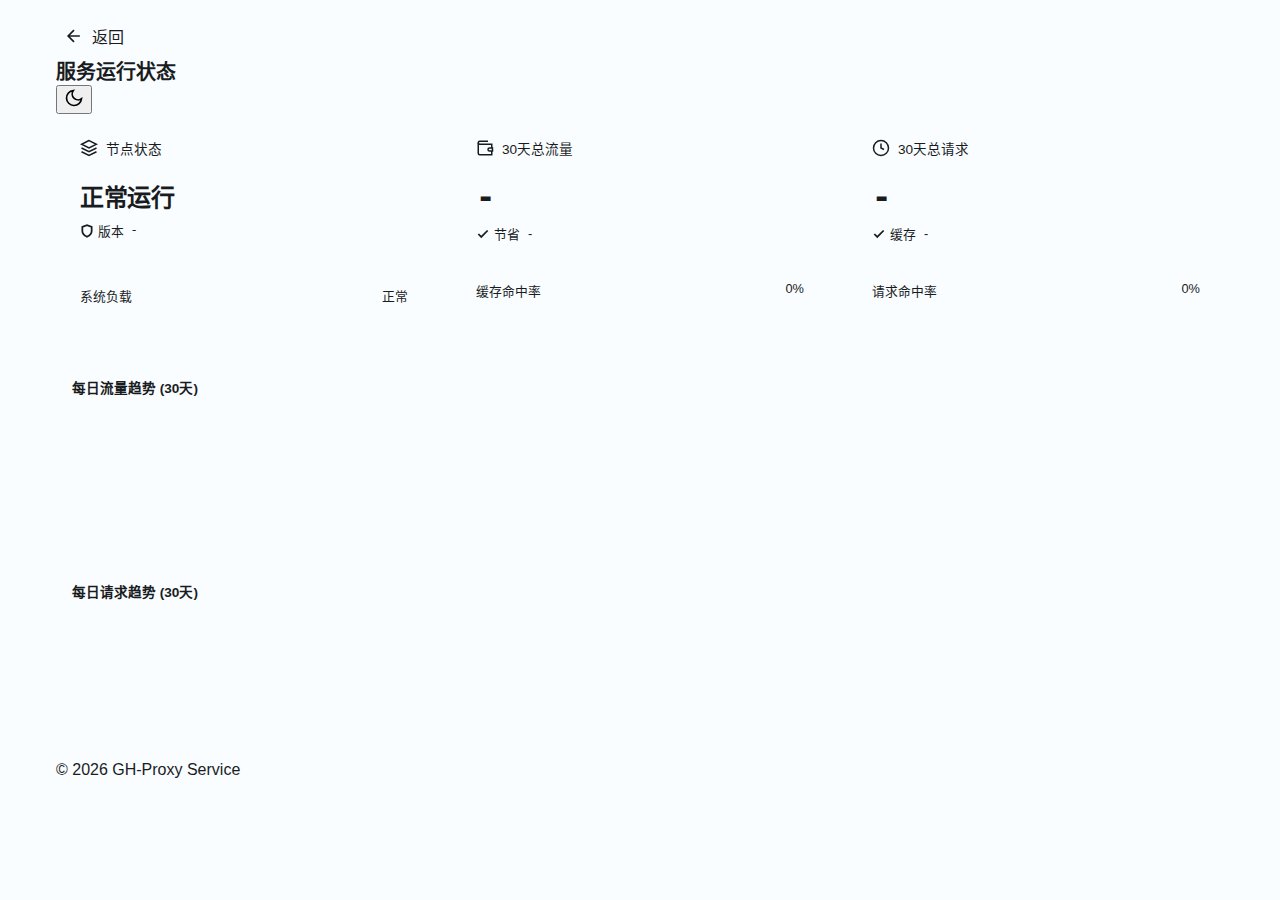
<file: web/status.html>
<!DOCTYPE html>
<html lang="zh-CN">

<head>
    <meta charset="UTF-8">
    <meta name="viewport" content="width=device-width, initial-scale=1.0">
    <title>系统状态 - GH-Proxy</title>
    <meta name="description" content="GH-Proxy 服务实时运行状态监控，包括流量统计、缓存命中率及每日趋势。">
    <meta name="theme-color" content="#ffffff">
    <link rel="stylesheet" href="style.css?v=1.4">
    <link rel="icon" href="favicon.ico">
    <style>
        /* Override container width for the status dashboard to fit 3 cards */
        .container {
            max-width: 1200px;
        }

        .dashboard-grid {
            display: grid;
            grid-template-columns: repeat(3, 1fr);
            gap: 1.25rem;
            margin-bottom: 2rem;
        }

        @media (max-width: 768px) {
            .dashboard-grid {
                grid-template-columns: 1fr;
            }
        }

        .metric-card {
            background: var(--surface-glass);
            backdrop-filter: var(--mica-blur);
            border: 1px solid var(--border);
            border-radius: var(--radius-lg);
            padding: 1.5rem;
            position: relative;
            overflow: hidden;
            box-shadow: var(--shadow-md);
            transition: transform 0.2s var(--ease-out);
        }

        .metric-card:hover {
            transform: translateY(-2px);
            box-shadow: var(--shadow-lg);
        }

        .metric-title {
            font-size: 0.85rem;
            color: var(--text-muted);
            font-weight: 500;
            margin-bottom: 1.25rem;
            display: flex;
            align-items: center;
            gap: 0.5rem;
        }

        .metric-value {
            font-family: 'JetBrains Mono', monospace;
            font-size: 2rem;
            font-weight: 700;
            color: var(--text-main);
            margin-bottom: 0.5rem;
            letter-spacing: -0.5px;
        }

        .metric-sub {
            font-size: 0.8rem;
            color: var(--success);
            font-weight: 500;
            display: flex;
            align-items: center;
            gap: 0.25rem;
        }

        .chart-container {
            margin-top: 1.5rem;
            height: 6px;
            background: var(--border-strong);
            border-radius: 3px;
            overflow: hidden;
            display: flex;
        }

        .chart-fill {
            height: 100%;
            background: var(--primary);
            transition: width 1s var(--ease-out);
        }

        .chart-fill.cached {
            background: var(--success);
        }

        .back-link {
            display: inline-flex;
            align-items: center;
            gap: 0.5rem;
            color: var(--text-muted);
            text-decoration: none;
            font-weight: 500;
            transition: all 0.1s var(--ease-out);
            padding: 0.5rem;
            border-radius: var(--radius-md);
        }

        .back-link:hover {
            color: var(--primary);
            background: var(--border);
        }

        /* Revert to vertical stack for charts */
        .charts-container {
            display: flex;
            flex-direction: column;
            gap: 1.5rem;
        }
    </style>
</head>

<body>
    <div class="container">
        <header class="header">
            <a href="/" class="back-link">
                <svg width="20" height="20" viewBox="0 0 24 24" fill="none" stroke="currentColor" stroke-width="2">
                    <path d="M19 12H5M12 19l-7-7 7-7" />
                </svg>
                返回
            </a>

            <h1 style="font-size: 1.25rem; margin: 0; font-weight: 600;">服务运行状态</h1>

            <button class="theme-toggle" id="themeToggle">
                <svg class="icon-sun" width="20" height="20" viewBox="0 0 24 24" fill="none" stroke="currentColor"
                    stroke-width="2" style="display:none;">
                    <circle cx="12" cy="12" r="5"></circle>
                    <line x1="12" y1="1" x2="12" y2="3"></line>
                    <line x1="12" y1="21" x2="12" y2="23"></line>
                    <line x1="4.22" y1="4.22" x2="5.64" y2="5.64"></line>
                    <line x1="18.36" y1="18.36" x2="19.78" y2="19.78"></line>
                    <line x1="1" y1="12" x2="3" y2="12"></line>
                    <line x1="21" y1="12" x2="23" y2="12"></line>
                    <line x1="4.22" y1="19.78" x2="5.64" y2="18.36"></line>
                    <line x1="18.36" y1="5.64" x2="19.78" y2="4.22"></line>
                </svg>
                <svg class="icon-moon" width="20" height="20" viewBox="0 0 24 24" fill="none" stroke="currentColor"
                    stroke-width="2">
                    <path d="M21 12.79A9 9 0 1 1 11.21 3 7 7 0 0 0 21 12.79z"></path>
                </svg>
            </button>
        </header>



        <!-- Stats Dashboard -->
        <div id="statsDashboard" class="dashboard-grid">
            <!-- Node Info Card -->
            <div class="metric-card">
                <div class="metric-title">
                    <svg width="18" height="18" viewBox="0 0 24 24" fill="none" stroke="currentColor" stroke-width="2">
                        <path d="M12 2L2 7l10 5 10-5-10-5zM2 17l10 5 10-5M2 12l10 5 10-5"></path>
                    </svg>
                    节点状态
                </div>
                <div class="metric-value" style="color: var(--success); font-size: 1.5rem;">
                    正常运行
                </div>
                <div class="metric-sub">
                    <svg width="14" height="14" viewBox="0 0 24 24" fill="none" stroke="currentColor" stroke-width="3">
                        <path d="M12 22s8-4 8-10V5l-8-3-8 3v7c0 6 8 10 8 10z"></path>
                    </svg>
                    版本 <span id="version" style="margin-left:4px; font-family:'JetBrains Mono'">-</span>
                </div>
                <div class="chart-container" style="background: transparent; margin-top: 2rem;">
                    <!-- Visual pulse animation -->
                    <div style="width: 100%; height: 100%; display: flex; align-items: center; gap: 4px;">
                        <span
                            style="height: 4px; width: 4px; background: var(--success); border-radius: 50%; opacity: 0.8;"></span>
                        <span
                            style="height: 4px; width: 4px; background: var(--success); border-radius: 50%; opacity: 0.6;"></span>
                        <span
                            style="height: 4px; width: 4px; background: var(--success); border-radius: 50%; opacity: 0.4;"></span>
                    </div>
                </div>
                <div
                    style="display:flex; justify-content:space-between; margin-top:0.5rem; font-size:0.8rem; color:var(--text-muted);">
                    <span>系统负载</span>
                    <span>正常</span>
                </div>
            </div>

            <!-- Traffic Card -->
            <div class="metric-card">
                <div class="metric-title">
                    <svg width="18" height="18" viewBox="0 0 24 24" fill="none" stroke="currentColor" stroke-width="2">
                        <path d="M21 12V7H5a2 2 0 0 1-2-2V5a2 2 0 0 1 2-2h11"></path>
                        <path d="M3 5v14a2 2 0 0 0 2 2h16v-5"></path>
                        <path d="M18 12a2 2 0 0 0 0 4h4v-4Z"></path>
                    </svg>
                    30天总流量
                </div>
                <div class="metric-value" id="totalBytes">-</div>
                <div class="metric-sub">
                    <svg width="14" height="14" viewBox="0 0 24 24" fill="none" stroke="currentColor" stroke-width="3">
                        <polyline points="20 6 9 17 4 12"></polyline>
                    </svg>
                    节省 <span id="savedBytes" style="margin-left:4px">-</span>
                </div>
                <!-- Progress bar for cache hit -->
                <div class="chart-container">
                    <div class="chart-fill cached" id="bytesBar" style="width: 0%"></div>
                </div>
                <div
                    style="display:flex; justify-content:space-between; margin-top:0.5rem; font-size:0.8rem; color:var(--text-muted);">
                    <span>缓存命中率</span>
                    <span id="bytesRate">0%</span>
                </div>
            </div>

            <!-- Requests Card -->
            <div class="metric-card">
                <div class="metric-title">
                    <svg width="18" height="18" viewBox="0 0 24 24" fill="none" stroke="currentColor" stroke-width="2">
                        <circle cx="12" cy="12" r="10"></circle>
                        <polyline points="12 6 12 12 16 14"></polyline>
                    </svg>
                    30天总请求
                </div>
                <div class="metric-value" id="totalReqs">-</div>
                <div class="metric-sub">
                    <svg width="14" height="14" viewBox="0 0 24 24" fill="none" stroke="currentColor" stroke-width="3">
                        <polyline points="20 6 9 17 4 12"></polyline>
                    </svg>
                    缓存 <span id="cachedReqs" style="margin-left:4px">-</span>
                </div>
                <div class="chart-container">
                    <div class="chart-fill cached" id="reqsBar" style="width: 0%"></div>
                </div>
                <div
                    style="display:flex; justify-content:space-between; margin-top:0.5rem; font-size:0.8rem; color:var(--text-muted);">
                    <span>请求命中率</span>
                    <span id="reqsRate">0%</span>
                </div>
            </div>
        </div>

        <!-- Charts Container (Stacked) -->
        <div class="charts-container">
            <div class="glass-card" style="margin-bottom: 0; padding: 1rem;">
                <h3 style="font-size: 0.85rem; margin-top: 0; margin-bottom: 0.5rem;">每日流量趋势 (30天)</h3>
                <div id="chartContainer" style="height: 120px; width: 100%; position: relative;">
                    <!-- SVG Chart will be rendered here -->
                </div>
            </div>

            <div class="glass-card" style="margin-bottom: 0; padding: 1rem;">
                <h3 style="font-size: 0.85rem; margin-top: 0; margin-bottom: 0.5rem;">每日请求趋势 (30天)</h3>
                <div id="reqChartContainer" style="height: 120px; width: 100%; position: relative;">
                    <!-- SVG Chart will be rendered here -->
                </div>
            </div>
        </div>




        <p>&copy;
            <script>document.write(new Date().getFullYear())</script> GH-Proxy Service
        </p>
        </footer>
    </div>
    <script src="script.js?v=1.4"></script>
</body>

</html>
</file>
<file: web/style.css>
/* Material Design 3 Color Tokens */
:root {
    /* 主题基色 - 天蓝色系 */
    --md-ref-palette-primary0: #000000;
    --md-ref-palette-primary10: #001D3D;
    --md-ref-palette-primary20: #003A66;
    --md-ref-palette-primary30: #004D8F;
    --md-ref-palette-primary40: #0061B8;
    --md-ref-palette-primary50: #0075D8;
    --md-ref-palette-primary60: #2E8FFF;
    --md-ref-palette-primary70: #5BA3FF;
    --md-ref-palette-primary80: #87BBFF;
    --md-ref-palette-primary90: #B8D4FF;
    --md-ref-palette-primary95: #D4E3FF;
    --md-ref-palette-primary98: #ECF0FF;
    --md-ref-palette-primary99: #F8FAFF;
    --md-ref-palette-primary100: #FFFFFF;

    /* 系统颜色角色 */
    --md-sys-color-primary: var(--md-ref-palette-primary40);
    --md-sys-color-on-primary: var(--md-ref-palette-primary100);
    --md-sys-color-primary-container: var(--md-ref-palette-primary90);
    --md-sys-color-on-primary-container: var(--md-ref-palette-primary10);
    --md-sys-color-secondary: #5B6B7A;
    --md-sys-color-on-secondary: #FFFFFF;
    --md-sys-color-secondary-container: #DFE3F0;
    --md-sys-color-on-secondary-container: #172534;
    --md-sys-color-tertiary: #6B5B8F;
    --md-sys-color-on-tertiary: #FFFFFF;
    --md-sys-color-tertiary-container: #F0E8FF;
    --md-sys-color-on-tertiary-container: #251A47;
    --md-sys-color-error: #BA1A1A;
    --md-sys-color-on-error: #FFFFFF;
    --md-sys-color-error-container: #FFDAD6;
    --md-sys-color-on-error-container: #410002;
    --md-sys-color-background: #FAFDFF;
    --md-sys-color-on-background: #191C1E;
    --md-sys-color-surface: #FAFDFF;
    --md-sys-color-on-surface: #191C1E;
    --md-sys-color-surface-variant: #DDE3EB;
    --md-sys-color-on-surface-variant: #464C54;
    --md-sys-color-outline: #777E86;
    --md-sys-color-outline-variant: #C0C7CF;
    --md-sys-color-shadow: #000000;
    --md-sys-color-scrim: #000000;
    --md-sys-color-inverse-surface: #2E3134;
    --md-sys-color-inverse-on-surface: #F0F1F3;
    --md-sys-color-inverse-primary: var(--md-ref-palette-primary80);
    --md-sys-color-surface-dim: #D9DDE0;
    --md-sys-color-surface-bright: #FAFDFF;
    --md-sys-color-surface-container-lowest: #FFFFFF;
    --md-sys-color-surface-container-low: #F3F7FA;
    --md-sys-color-surface-container: #EEF1F5;
    --md-sys-color-surface-container-high: #E8ECEF;
    --md-sys-color-surface-container-highest: #E2E7EA;

    /* Elevation Tokens */
    --md-sys-elevation-0: none;
    --md-sys-elevation-1: 0 1px 3px 1px rgba(0, 0, 0, 0.15), 0 1px 2px 0 rgba(0, 0, 0, 0.3);
    --md-sys-elevation-2: 0 2px 6px 2px rgba(0, 0, 0, 0.15), 0 1px 2px 0 rgba(0, 0, 0, 0.3);
    --md-sys-elevation-3: 0 3px 8px 3px rgba(0, 0, 0, 0.15), 0 1px 3px 0 rgba(0, 0, 0, 0.3);
    --md-sys-elevation-4: 0 4px 12px 4px rgba(0, 0, 0, 0.15), 0 2px 4px 0 rgba(0, 0, 0, 0.3);
    --md-sys-elevation-5: 0 5px 16px 5px rgba(0, 0, 0, 0.15), 0 2px 5px 0 rgba(0, 0, 0, 0.3);

    /* Typescale Tokens */
    --md-sys-typescale-label-large-font: 'Roboto', -apple-system, BlinkMacSystemFont, 'Segoe UI', sans-serif;
    --md-sys-typescale-label-large-weight: 500;
    --md-sys-typescale-label-large-size: 14px;
    --md-sys-typescale-label-large-line-height: 20px;
    --md-sys-typescale-body-large-font: 'Roboto', -apple-system, BlinkMacSystemFont, 'Segoe UI', sans-serif;
    --md-sys-typescale-body-large-weight: 400;
    --md-sys-typescale-body-large-size: 16px;
    --md-sys-typescale-body-large-line-height: 24px;
    --md-sys-typescale-headline-small-font: 'Roboto', -apple-system, BlinkMacSystemFont, 'Segoe UI', sans-serif;
    --md-sys-typescale-headline-small-weight: 400;
    --md-sys-typescale-headline-small-size: 24px;
    --md-sys-typescale-headline-small-line-height: 32px;
}

/* Dark Theme */
@media (prefers-color-scheme: dark) {
    :root {
        --md-sys-color-primary: var(--md-ref-palette-primary80);
        --md-sys-color-on-primary: var(--md-ref-palette-primary20);
        --md-sys-color-primary-container: var(--md-ref-palette-primary30);
        --md-sys-color-on-primary-container: var(--md-ref-palette-primary90);
        --md-sys-color-secondary: #C3CADB;
        --md-sys-color-on-secondary: #2D3E4F;
        --md-sys-color-secondary-container: #455166;
        --md-sys-color-on-secondary-container: #DFE3F0;
        --md-sys-color-tertiary: #D7CAFF;
        --md-sys-color-on-tertiary: #3D345F;
        --md-sys-color-tertiary-container: #554877;
        --md-sys-color-on-tertiary-container: #F0E8FF;
        --md-sys-color-error: #FFB4AB;
        --md-sys-color-on-error: #690005;
        --md-sys-color-error-container: #93000A;
        --md-sys-color-on-error-container: #FFB4AB;
        --md-sys-color-background: #191C1E;
        --md-sys-color-on-background: #E2E7EC;
        --md-sys-color-surface: #191C1E;
        --md-sys-color-on-surface: #E2E7EC;
        --md-sys-color-surface-variant: #464C54;
        --md-sys-color-on-surface-variant: #C0C7CF;
        --md-sys-color-outline: #8A919A;
        --md-sys-color-outline-variant: #464C54;
        --md-sys-color-shadow: #000000;
        --md-sys-color-scrim: #000000;
        --md-sys-color-inverse-surface: #E2E7EC;
        --md-sys-color-inverse-on-surface: #191C1E;
        --md-sys-color-inverse-primary: var(--md-ref-palette-primary40);
        --md-sys-color-surface-dim: #101214;
        --md-sys-color-surface-bright: #37404A;
        --md-sys-color-surface-container-lowest: #0D0F13;
        --md-sys-color-surface-container-low: #191C1E;
        --md-sys-color-surface-container: #1D2125;
        --md-sys-color-surface-container-high: #27292F;
        --md-sys-color-surface-container-highest: #323639;
    }
}

body {
    font-family: 'Roboto', -apple-system, BlinkMacSystemFont, 'Segoe UI', sans-serif;
    background-color: var(--md-sys-color-surface);
    color: var(--md-sys-color-on-surface);
    margin: 0;
    padding: 0;
    display: flex;
    flex-direction: column;
    min-height: 100vh;
}

.container {
    width: 100%;
    max-width: 800px;
    margin: 0 auto;
    padding: 16px;
    box-sizing: border-box;
    flex-grow: 1;
    display: flex;
    flex-direction: column;
}

.content {
    flex-grow: 1;
}

.app-bar {
    background-color: var(--md-sys-color-surface-container-highest);
    padding: 16px;
    box-shadow: var(--md-sys-elevation-1);
    border-radius: 28px;
    margin-bottom: 24px;
}

.app-bar__title {
    font-size: var(--md-sys-typescale-headline-small-size);
    font-weight: var(--md-sys-typescale-headline-small-weight);
    line-height: var(--md-sys-typescale-headline-small-line-height);
    margin: 0;
    color: var(--md-sys-color-on-surface);
}

.card {
    background-color: var(--md-sys-color-surface-container-highest);
    border-radius: 28px;
    padding: 24px;
    box-shadow: var(--md-sys-elevation-1);
    margin-bottom: 24px;
}

.input-card__description {
    font-size: var(--md-sys-typescale-body-large-size);
    color: var(--md-sys-color-on-surface-variant);
    margin-bottom: 24px;
}

.input-card__form {
    display: flex;
    flex-direction: column;
    gap: 20px;
}

.text-field {
    position: relative;
}

.text-field__input {
    width: 100%;
    font-size: var(--md-sys-typescale-body-large-size);
    padding: 16px;
    padding-right: 48px;
    border: none;
    border-radius: 28px;
    background-color: var(--md-sys-color-surface);
    color: var(--md-sys-color-on-surface);
    outline: none;
    box-sizing: border-box;
    transition: box-shadow 0.3s;
}

.text-field__input::placeholder {
    color: var(--md-sys-color-on-surface-variant);
    opacity: 1;
}

.text-field__clear-button {
    position: absolute;
    right: 8px;
    top: 50%;
    transform: translateY(-50%);
    width: 32px;
    height: 32px;
    border: none;
    border-radius: 50%;
    background-color: transparent;
    color: var(--md-sys-color-on-surface-variant);
    cursor: pointer;
    display: flex;
    align-items: center;
    justify-content: center;
    transition: background-color 0.2s, color 0.2s;
    padding: 0;
    font-size: 20px;
    opacity: 0;
    pointer-events: none;
}

.text-field__clear-button:hover:not(:disabled) {
    background-color: var(--md-sys-color-surface-container);
    color: var(--md-sys-color-on-surface);
}

.text-field__clear-button.visible {
    opacity: 1;
    pointer-events: auto;
}

.text-field__error {
    color: var(--md-sys-color-error);
    font-size: 12px;
    margin-top: 4px;
    margin-left: 16px;
    display: none;
}

.text-field__error--visible {
    display: block;
}

.button {
    display: inline-flex;
    align-items: center;
    justify-content: center;
    font-size: var(--md-sys-typescale-label-large-size);
    font-weight: var(--md-sys-typescale-label-large-weight);
    padding: 10px 24px;
    border-radius: 20px;
    border: none;
    cursor: pointer;
    gap: 8px;
    transition: background-color 0.3s, box-shadow 0.3s;
    text-transform: none;
}
.button--filled {
    background-color: var(--md-sys-color-primary);
    color: var(--md-sys-color-on-primary);
}
.button--filled:hover {
    box-shadow: 0 1px 3px 1px rgba(0,0,0,.15), 0 1px 2px 0 rgba(0,0,0,.3);
}
.button:disabled {
    background-color: var(--md-sys-color-on-surface);
    color: var(--md-sys-color-surface);
    opacity: 0.12;
    cursor: not-allowed;
    box-shadow: none;
}
.button--icon {
    background-color: transparent;
    color: var(--md-sys-color-on-surface-variant);
    border: 1px solid var(--md-sys-color-outline);
    padding: 6px;
    border-radius: 50%;
    width: 32px;
    height: 32px;
    display: flex;
    align-items: center;
    justify-content: center;
    box-shadow: none;
    transition: background-color 0.2s;
}
.button--icon:hover {
    background-color: rgba(var(--md-sys-color-primary-rgb), 0.08);
}
.button--icon:disabled {
    opacity: 0.38;
    cursor: not-allowed;
    border-color: var(--md-sys-color-outline);
    background-color: transparent;
    color: var(--md-sys-color-on-surface-variant);
}
.button--icon > .material-symbols-outlined { font-size: 18px; }

:root { --md-sys-color-primary-rgb: 0, 97, 184; }
@media (prefers-color-scheme: dark) { :root { --md-sys-color-primary-rgb: 135, 187, 255; } }

.output-area {
    position: relative;
    background-color: var(--md-sys-color-surface);
    border-radius: 28px;
    padding: 16px;
    padding-right: 90px;
    margin-top: 16px;
    box-shadow: var(--md-sys-elevation-1);
    display: flex;
    align-items: center;
}

.output-area__pre {
    font-family: monospace;
    white-space: pre-wrap;
    word-break: break-all;
    margin: 0;
    color: var(--md-sys-color-on-surface);
}

.output-area__actions {
    position: absolute;
    top: 50%;
    transform: translateY(-50%);
    right: 12px;
    display: flex;
    gap: 8px;
    align-items: center;
}

.status-cards {
    display: grid;
    grid-template-columns: repeat(auto-fit, minmax(200px, 1fr));
    gap: 16px;
}
.info-card {
    display: flex;
    flex-direction: column;
    align-items: center;
    text-align: center;
    padding: 20px 16px;
}
.info-card__icon { font-size: 36px; color: var(--md-sys-color-primary); margin-bottom: 12px; }
.info-card__title { font-size: var(--md-sys-typescale-label-large-size); margin: 0 0 8px; color: var(--md-sys-color-on-surface); }
.info-card__text { font-size: var(--md-sys-typescale-body-large-size); color: var(--md-sys-color-on-surface-variant); margin: 0; word-break: break-word; }

.helper-text { font-size: var(--md-sys-typescale-label-large-size); color: var(--md-sys-color-on-surface-variant); margin-top: 16px; }
.footer { text-align: center; padding: 24px 0; color: var(--md-sys-color-on-surface-variant); font-size: var(--md-sys-typescale-label-large-size); margin-top: auto; }
.footer a { color: var(--md-sys-color-primary); text-decoration: none; }
.footer a:hover { text-decoration: underline; }

.toast { position: fixed; bottom: 24px; left: 50%; transform: translateX(-50%); background-color: var(--md-sys-color-inverse-surface); color: var(--md-sys-color-inverse-on-surface); padding: 12px 20px; border-radius: 4px; box-shadow: 0 2px 5px 0 rgba(0,0,0,.26); z-index: 1000; opacity: 0; transition: opacity 0.3s ease, transform 0.3s ease; pointer-events: none; }
.toast--visible { opacity: 1; transform: translateX(-50%) translateY(-20px); }

.version-badge {
    position: fixed;
    bottom: 20px;
    right: 20px;
    background-color: var(--md-sys-color-secondary-container);
    color: var(--md-sys-color-on-secondary-container);
    padding: 6px 12px;
    border-radius: 20px;
    font-size: 12px;
    box-shadow: var(--md-sys-elevation-1);
    opacity: 0.92;
    pointer-events: none; /* 不拦截点击 */
    z-index: 1001;
}

.format-selector { display: flex; flex-direction: column; gap: 12px; }
.format-selector__label { font-size: var(--md-sys-typescale-label-large-size); color: var(--md-sys-color-on-surface-variant); font-weight: 500; padding-left: 4px; }

.segmented-control {
    position: relative;
    display: flex;
    gap: 6px;
    background-color: var(--md-sys-color-surface-container-high);
    border-radius: 20px;
    padding: 4px;
    border: 1px solid var(--md-sys-color-outline-variant);
}

.segmented-control__button {
    flex-grow: 1; flex-shrink: 1; text-align: center;
    padding: 8px 12px; border: none; background-color: transparent;
    color: var(--md-sys-color-on-surface-variant); border-radius: 16px;
    cursor: pointer; font-size: var(--md-sys-typescale-label-large-size);
    font-weight: 500; transition: color 0.3s ease; z-index: 1;
    white-space: nowrap;
}

.segmented-control__button.active { color: var(--md-sys-color-on-primary); }
.segmented-control__slider {
    position: absolute; top: 4px; left: 0; height: calc(100% - 8px);
    background-color: var(--md-sys-color-primary); border-radius: 16px;
    box-shadow: 0 1px 2px 0 rgba(0,0,0,.3), 0 1px 3px 1px rgba(0,0,0,.15);
    transition: transform 0.3s cubic-bezier(0.4, 0, 0.2, 1), width 0.3s cubic-bezier(0.4, 0, 0.2, 1);
    z-index: 0;
}

@media (max-width: 600px) {
    .container, .card, .app-bar { padding-left: 16px; padding-right: 16px; border-radius: 24px; }
    .output-area { padding-right: 80px; }
    .status-cards { grid-template-columns: 1fr 1fr; }
    .app-bar__title { font-size: 22px; }
}
</file>
